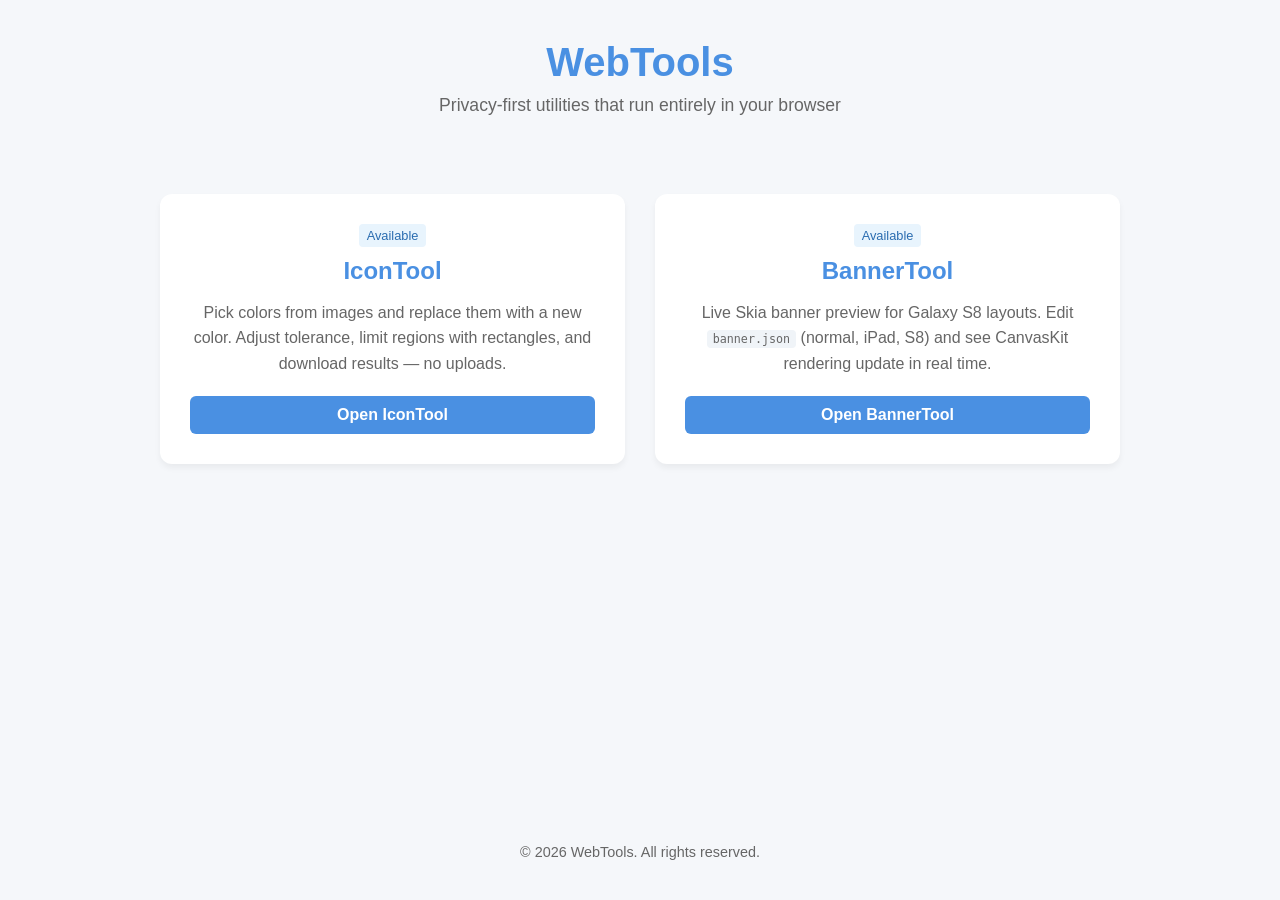
<file: index.html>
<!DOCTYPE html>
<html lang="en">
<head>
    <meta charset="UTF-8">
    <meta name="viewport" content="width=device-width, initial-scale=1.0">
    <title>WebTools — Browser-Based Utilities</title>
    <style>
        :root {
            --primary-color: #4a90e2;
            --bg-color: #f5f7fa;
            --card-bg: #ffffff;
            --text-color: #333;
            --text-secondary: #666;
        }

        body {
            font-family: -apple-system, BlinkMacSystemFont, "Segoe UI", Roboto, Helvetica, Arial, sans-serif;
            background-color: var(--bg-color);
            color: var(--text-color);
            margin: 0;
            display: flex;
            flex-direction: column;
            align-items: center;
            min-height: 100vh;
        }

        header {
            padding: 40px 20px;
            text-align: center;
        }

        h1 {
            margin: 0;
            font-size: 2.5rem;
            color: var(--primary-color);
        }

        p.subtitle {
            margin-top: 10px;
            color: var(--text-secondary);
            font-size: 1.1rem;
        }

        .container {
            display: grid;
            grid-template-columns: repeat(auto-fit, minmax(300px, 1fr));
            gap: 30px;
            width: 100%;
            max-width: 1000px;
            padding: 20px;
            box-sizing: border-box;
        }

        .card {
            background: var(--card-bg);
            border-radius: 12px;
            padding: 30px;
            text-align: center;
            box-shadow: 0 4px 6px rgba(0,0,0,0.05);
            transition: transform 0.2s, box-shadow 0.2s;
            text-decoration: none;
            color: inherit;
            display: flex;
            flex-direction: column;
            justify-content: space-between;
        }

        .card:hover {
            transform: translateY(-5px);
            box-shadow: 0 8px 15px rgba(0,0,0,0.1);
        }

        .card h2 {
            margin: 0 0 15px 0;
            color: var(--primary-color);
        }

        .card p {
            margin: 0 0 20px 0;
            line-height: 1.6;
            color: var(--text-secondary);
        }

        .card code {
            font-size: 0.9em;
            background: #f0f4f8;
            padding: 2px 6px;
            border-radius: 4px;
        }

        .btn {
            display: inline-block;
            padding: 10px 20px;
            background-color: var(--primary-color);
            color: white;
            border-radius: 6px;
            font-weight: 600;
            transition: opacity 0.2s;
        }

        .card:hover .btn {
            opacity: 0.9;
        }

        .badge {
            display: inline-block;
            padding: 4px 8px;
            font-size: 0.8rem;
            background: #e8f4fd;
            color: #2a6cb0;
            border-radius: 4px;
            margin-bottom: 10px;
        }

        footer {
            margin-top: auto;
            padding: 40px 20px;
            color: var(--text-secondary);
            font-size: 0.9rem;
        }
    </style>
</head>
<body>
    <header>
        <h1>WebTools</h1>
        <p class="subtitle">Privacy-first utilities that run entirely in your browser</p>
    </header>

    <div class="container">
        <a href="./IconTool/" class="card">
            <div>
                <span class="badge">Available</span>
                <h2>IconTool</h2>
                <p>Pick colors from images and replace them with a new color. Adjust tolerance, limit regions with rectangles, and download results — no uploads.</p>
            </div>
            <span class="btn">Open IconTool</span>
        </a>

        <a href="./BannerTool/" class="card">
            <div>
                <span class="badge">Available</span>
                <h2>BannerTool</h2>
                <p>Live Skia banner preview for Galaxy S8 layouts. Edit <code>banner.json</code> (normal, iPad, S8) and see CanvasKit rendering update in real time.</p>
            </div>
            <span class="btn">Open BannerTool</span>
        </a>
    </div>

    <footer>
        &copy; 2026 WebTools. All rights reserved.
    </footer>
</body>
</html>
</file>
